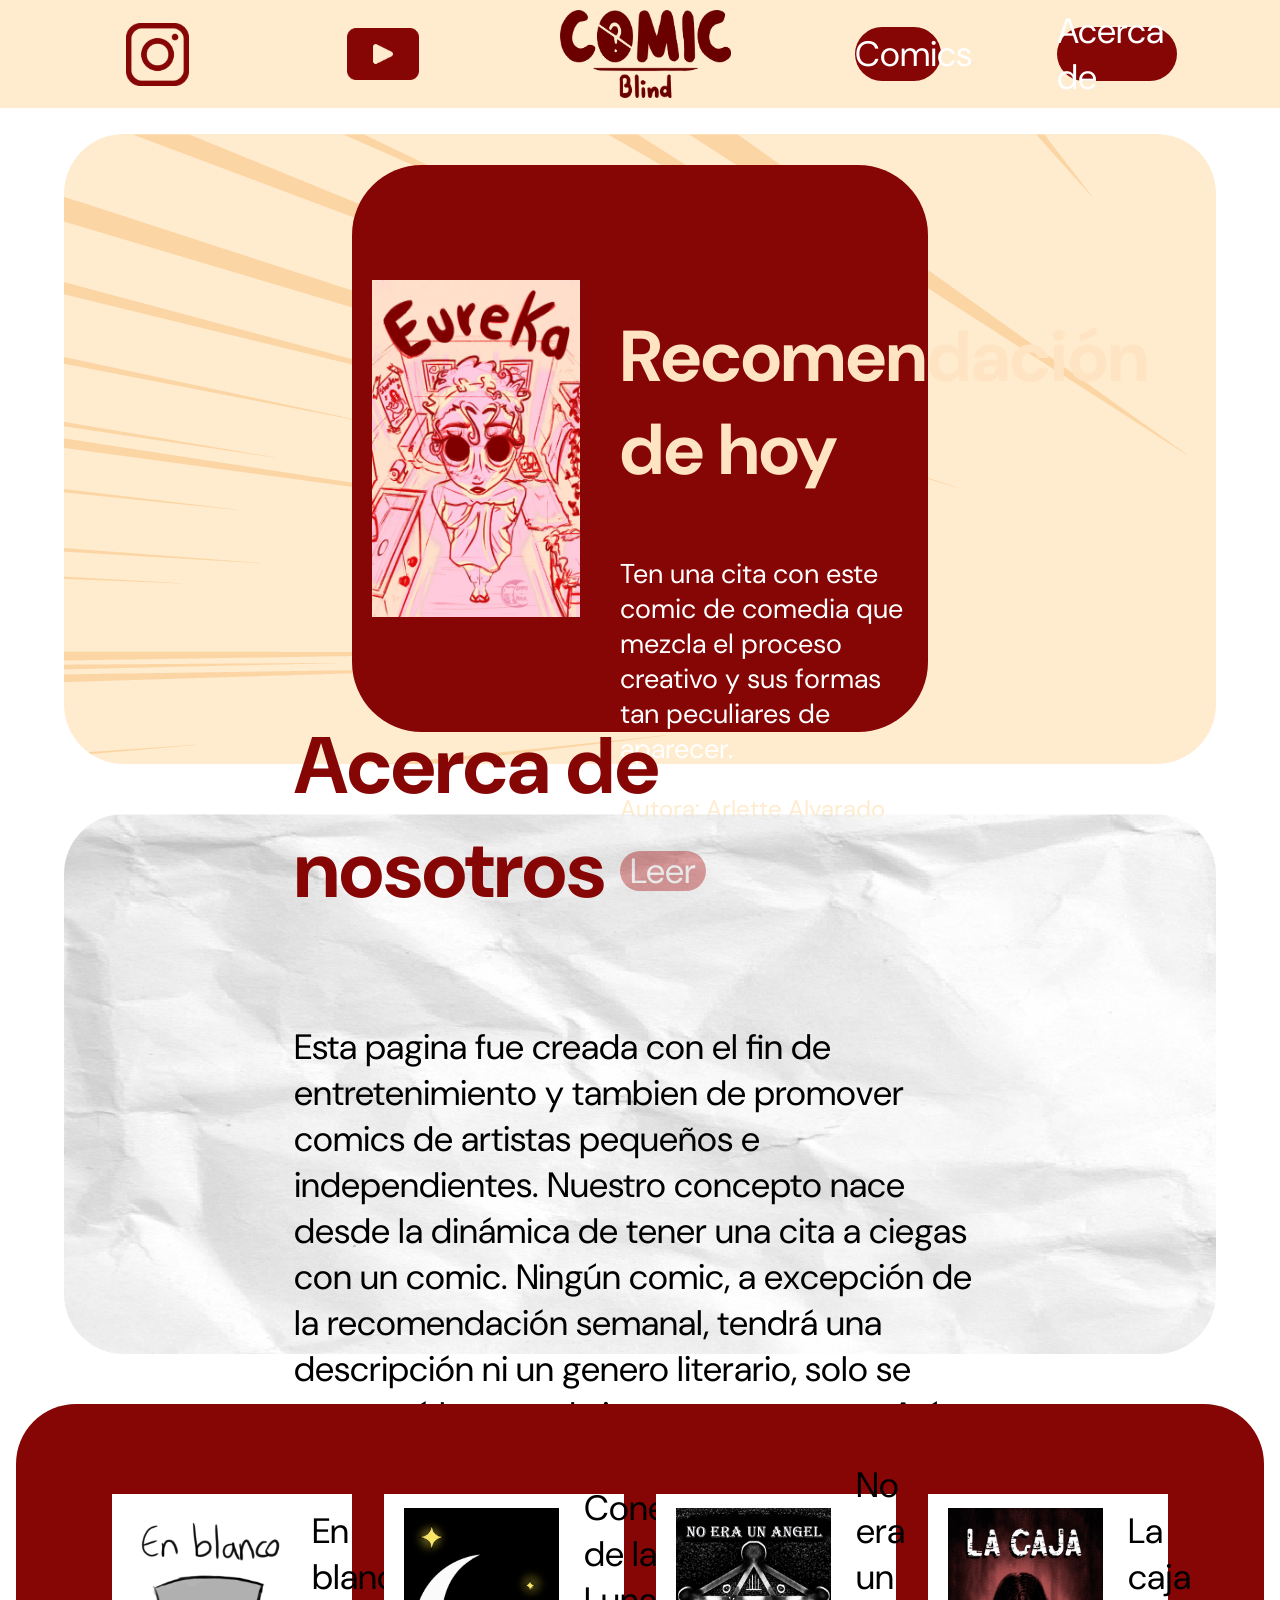
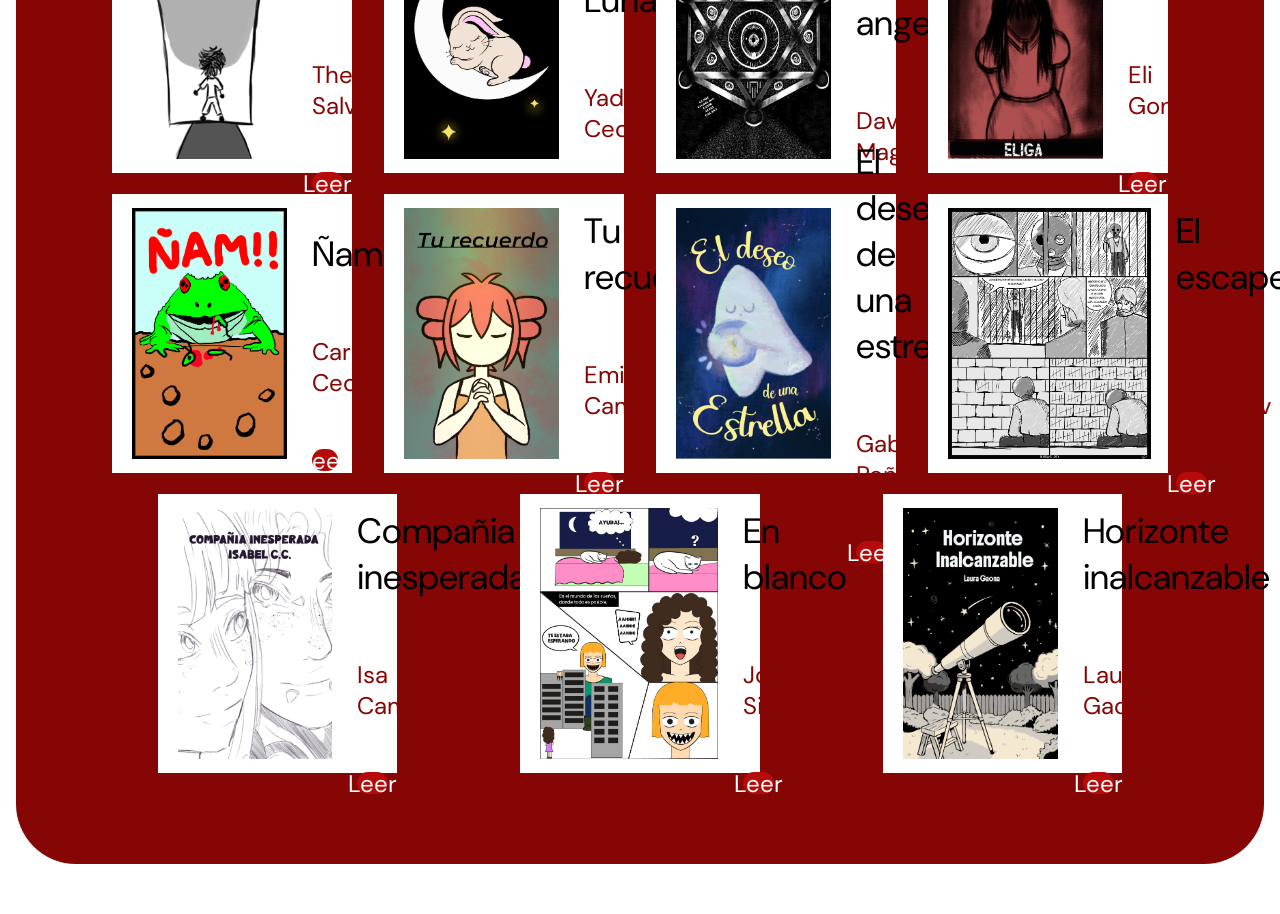
<file: index.html>
<!DOCTYPE html>
<html lang="en">
<head>
    <meta charset="UTF-8">
    <meta name="viewport" content="width=device-width, initial-scale=1.0">
    <title>BlindComic</title>
    <link rel="stylesheet" href="./style.css">
</head>
<body>
    <header>
        <nav>
             <a href="https://www.instagram.com/_lumi.naa/"> 
                <div class="cont-ig">
                    <img src="./Grafico/Insta logo.png" alt="" class="logoig">
                </div>
            </a> 
            <a href="http://www.youtube.com/@lumi_naa">
                <div class="cont-yt">
                    <img src="./Grafico/yt logo.png" alt="" class="logoyt">
                </div>
            </a>
        </nav> 
    

        <div class="cont-img">
            <img src="./Grafico/LOGO.png" alt="" class="logo2">
        </div>

        <nav>
            <div class="boton1">
                <a href="#cs">Comics</a> 
            </div>
            <div class="boton2">
                <a href="#Acerca de">Acerca de</a>
            </div>
            
        </nav>
    </header>


        <section class="section1">
            <div class="recomendacion"> 
                <img src="./Grafico/Arlette/arlette_PORTADA.jpg" alt="" class="portadaprincipal"> 
                <div class="texto">
                 <h1 id="Acerca de">Recomendación de hoy</h1>
                    <p>Ten una cita con este comic de comedia que mezcla el proceso creativo y sus formas tan peculiares de aparecer.</p> 
                    <p class="autores">Autora: Arlette Alvarado</p>             
                    <div class="boton3">
                        <a href="./Arlette.html">Leer</a>
                    </div>
                </div>
            </div>
        </section>

        <section class="section2">
            <div class="about">
                <h1 class="titulo"> Acerca de nosotros</h1>
                <p class="p2">Esta pagina fue creada con el fin de entretenimiento y tambien de promover comics de artistas pequeños e independientes. Nuestro concepto nace desde la dinámica de tener una cita a ciegas con un comic. Ningún comic, a excepción de la recomendación semanal, tendrá una descripción ni un genero literario, solo se mostrará la portada junto con su autor. Así qué, ¿cuál será tu próxima cita a ciegas? </p>
            </div> 
        </section>

        <section class="section3">

            <div class="fila1">
                <div class="cont-comics">
                    <img src="./Grafico/Theo/En blanco_Pagina 1_ Portada.jpg" alt="" class="portada">
                    <div class="info">
                        <p class="p2">En blanco</p>
                        <p class="p3">Theo Salvatore</p>
                        
                        <div class="boton3">
                            <a href="./theo.html" class="b3">Leer</a>
                        </div>
                    </div>
                </div>

                <div class="cont-comics">
                    <img src="./Grafico/Yadi/PAGINA 3.jpg" alt="" class="portada">
                    <div class="info">
                        <p class="p2">Conejo de la Luna</p>
                        <p class="p3">Yadi Cedano</p>
                        
                        <div class="boton3">
                            <a href="./yadi.html" class="b3">Leer</a>
                        </div>
                    </div>
                </div>

                <div class="cont-comics" id="cs">
                    <img src="./Grafico/David/David1.jpg" alt="" class="portada">
                    <div class="info">
                        <p class="p2">No era un angel</p>
                        <p class="p3">David Magaña</p>
                        <div class="boton3">
                            <a href="./david.html" class="b3">Leer</a>
                        </div>
                    </div>
                </div>

                <div class="cont-comics">
                    <img src="./Grafico/Eli/COMIC ELI_1.jpg" alt="" class="portada">
                    <div class="info">
                        <p class="p2">La caja</p>
                        <p class="p3">Eli Gonzales</p>
                        <div class="boton3">
                            <a href="./eli.html" class="b3">Leer</a>
                        </div>
                    </div>
                </div>
            </div>
            
            <div class="fila1">
                <div class="cont-comics">
                    <img src="./Grafico/Carlos/COMIC 3.jpg" alt="" class="portada">

                    <div class="info">
                        <p class="p2">Ñam</p>
                        <p class="p3">Carlos Cedano</p>
                        <div class="boton3">
                            <a href="./carlos.html" class="b3">Leer</a>
                        </div>
                    </div>
                    
                </div>

                <div class="cont-comics">
                    <img src="./Grafico/Emilio/PORTADA Emilio.jpg" alt="" class="portada">
                    <div class="info">
                        <p class="p2">Tu recuerdo</p>
                        <p class="p3">Emilio Campos</p>
                        
                        <div class="boton3">
                            <a href="./emilio.html" class="b3">Leer</a>
                        </div>
                    </div>
                </div>

                <div class="cont-comics">
                    <img src="./Grafico/Gaby/Gaby1.jpg" alt="" class="portada">
                    <div class="info">
                        <p class="p2">El deseo de una estrella</p>
                        <p class="p3">Gaby Peña</p>
                        
                        <div class="boton3">
                            <a href="./gaby.html" class="b3">Leer</a>
                        </div>
                    </div>

                </div>

                <div class="cont-comics">
                    <img src="./Grafico/Georgy/Comic Georgy 1.jpg" alt="" class="portada">
                    <div class="info">
                        <p class="p2">El escape</p>
                        <p class="p3">Georgy Davydov</p>
                        
                        <div class="boton3">
                            <a href="./georgy.html" class="b3">Leer</a>
                        </div>
                    </div>
                </div>
            </div>
        
            <div class="fila1">
                <div class="cont-comics">
                    <img src="./Grafico/Isa/Comic-portada1.jpg" alt="" class="portada">
                    <div class="info">
                        <p class="p2">Compañia inesperada</p>
                        <p class="p3">Isa Campechano</p>
                        
                        <div class="boton3">
                            <a href="./isa.html" class="b3">Leer</a>
                        </div>
                    </div>
                </div>

                <div class="cont-comics">
                    <img src="./Grafico/Jocelyn/1_joss.jpg" alt="" class="portada">
                    <div class="info">
                        <p class="p2">En blanco</p>
                        <p class="p3">Jocelyn Silva</p>
                        
                        <div class="boton3">
                            <a href="./jos.html" class="b3">Leer</a>
                        </div>
                    </div>
                </div>

                <div class="cont-comics">
                    <img src="./Grafico/Lau/Laucomic1.jpg" alt="" class="portada">
                    <div class="info">
                        <p class="p2">Horizonte inalcanzable</p>
                        <p class="p3">Lau Gaona</p>
                        
                        <div class="boton3">
                            <a href="./lau.html" class="b3">Leer</a>
                        </div>
                    </div>
                </div>
            </div>
        </section>

    
</body>
</html>
</file>
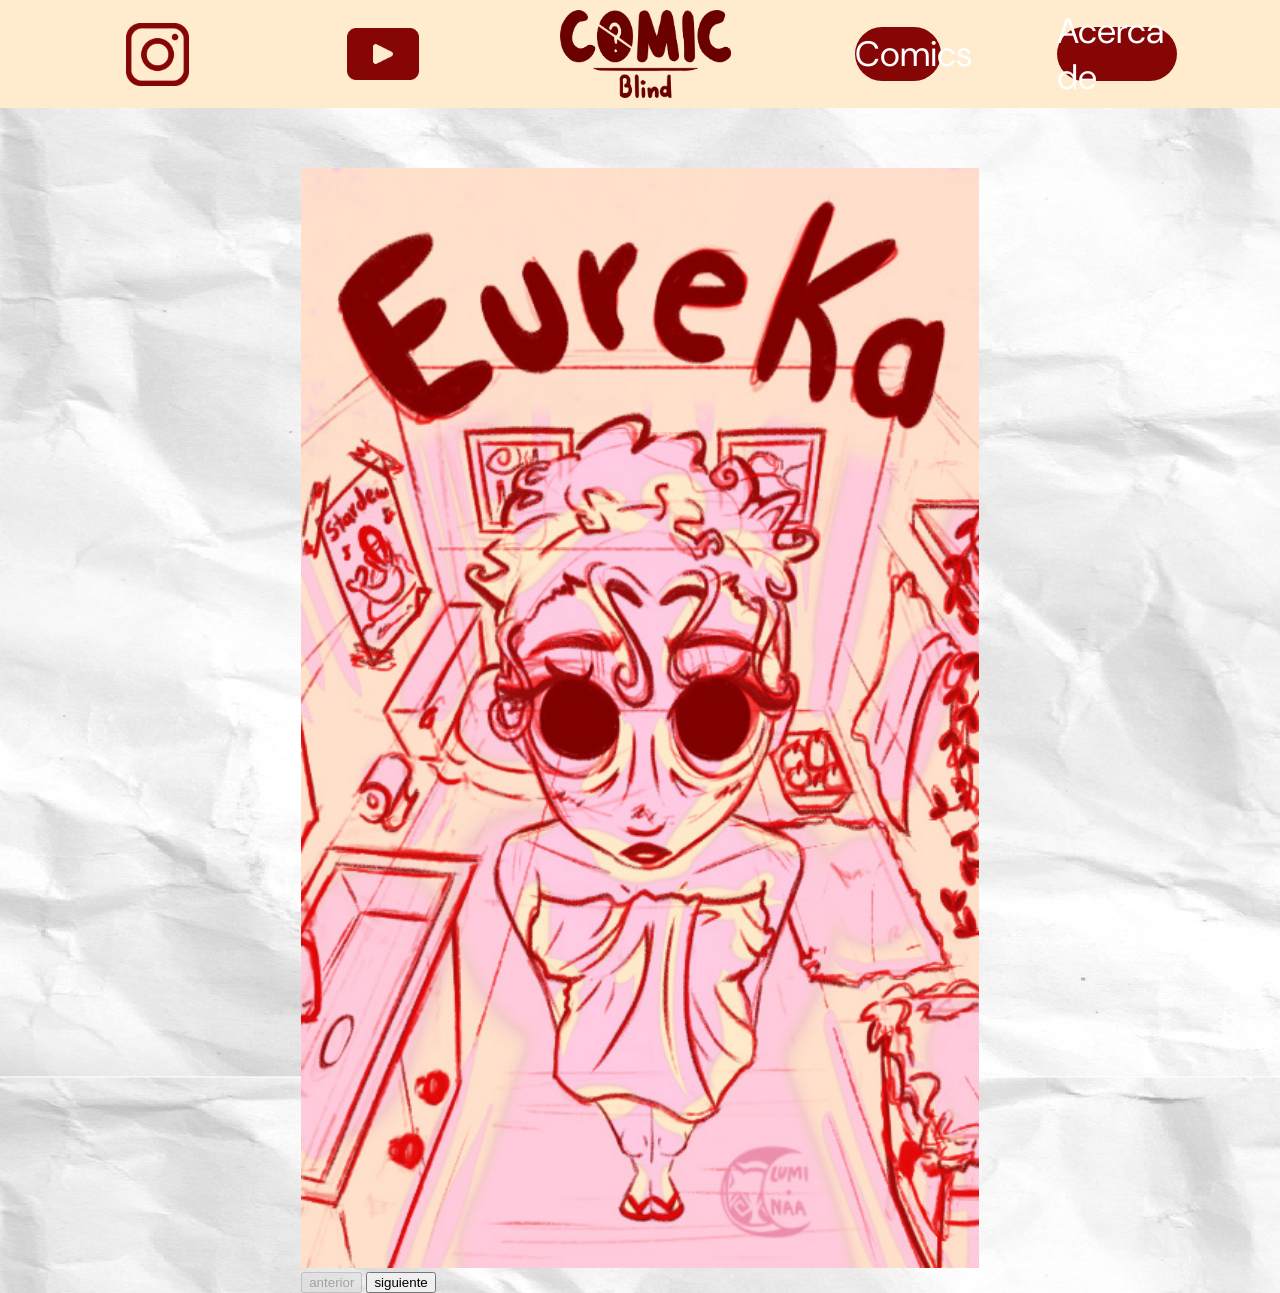
<file: Arlette.html>
<!DOCTYPE html>
<html lang="en">
<head>
    <meta charset="UTF-8">
    <meta name="viewport" content="width=device-width, initial-scale=1.0">
    <title>Document</title>
    <link rel="stylesheet" href="./style 2.css">
    <script src="arlette.js" defer></script>
</head>
<body>
    <header>
        <nav>
             <a href="https://www.instagram.com/_lumi.naa/"> 
                <div class="cont-ig">
                    <img src="./Grafico/Insta logo.png" alt="" class="logoig">
                </div>
            </a> 
            <a href="http://www.youtube.com/@lumi_naa">
                <div class="cont-yt">
                    <img src="./Grafico/yt logo.png" alt="" class="logoyt">
                </div>
            </a>
        </nav> 
    

        <div class="cont-img">
            <img src="./Grafico/LOGO.png" alt="" class="logo2">
        </div>

        <nav>
            <div class="boton1">
                <a href="./index.html">Comics</a> 
            </div>
            <div class="boton2">
                <a href="./index.html">Acerca de</a>
            </div>
            
        </nav>
    </header>
    
    <main>  
        <div class="containerComic1 containerComic" id="containerComic1">
            <img src="./Grafico/Arlette/arlette_PORTADA.jpg" id="paginas1">
            <div>
                <button onclick="anteriorPagina()" id="anteriorBTN" disabled>anterior</button>
                <button onclick="siguientePagina()" id="siguienteBTN">siguiente</button>
            </div>
        </div>
    </main>
</body>
</html>
</file>
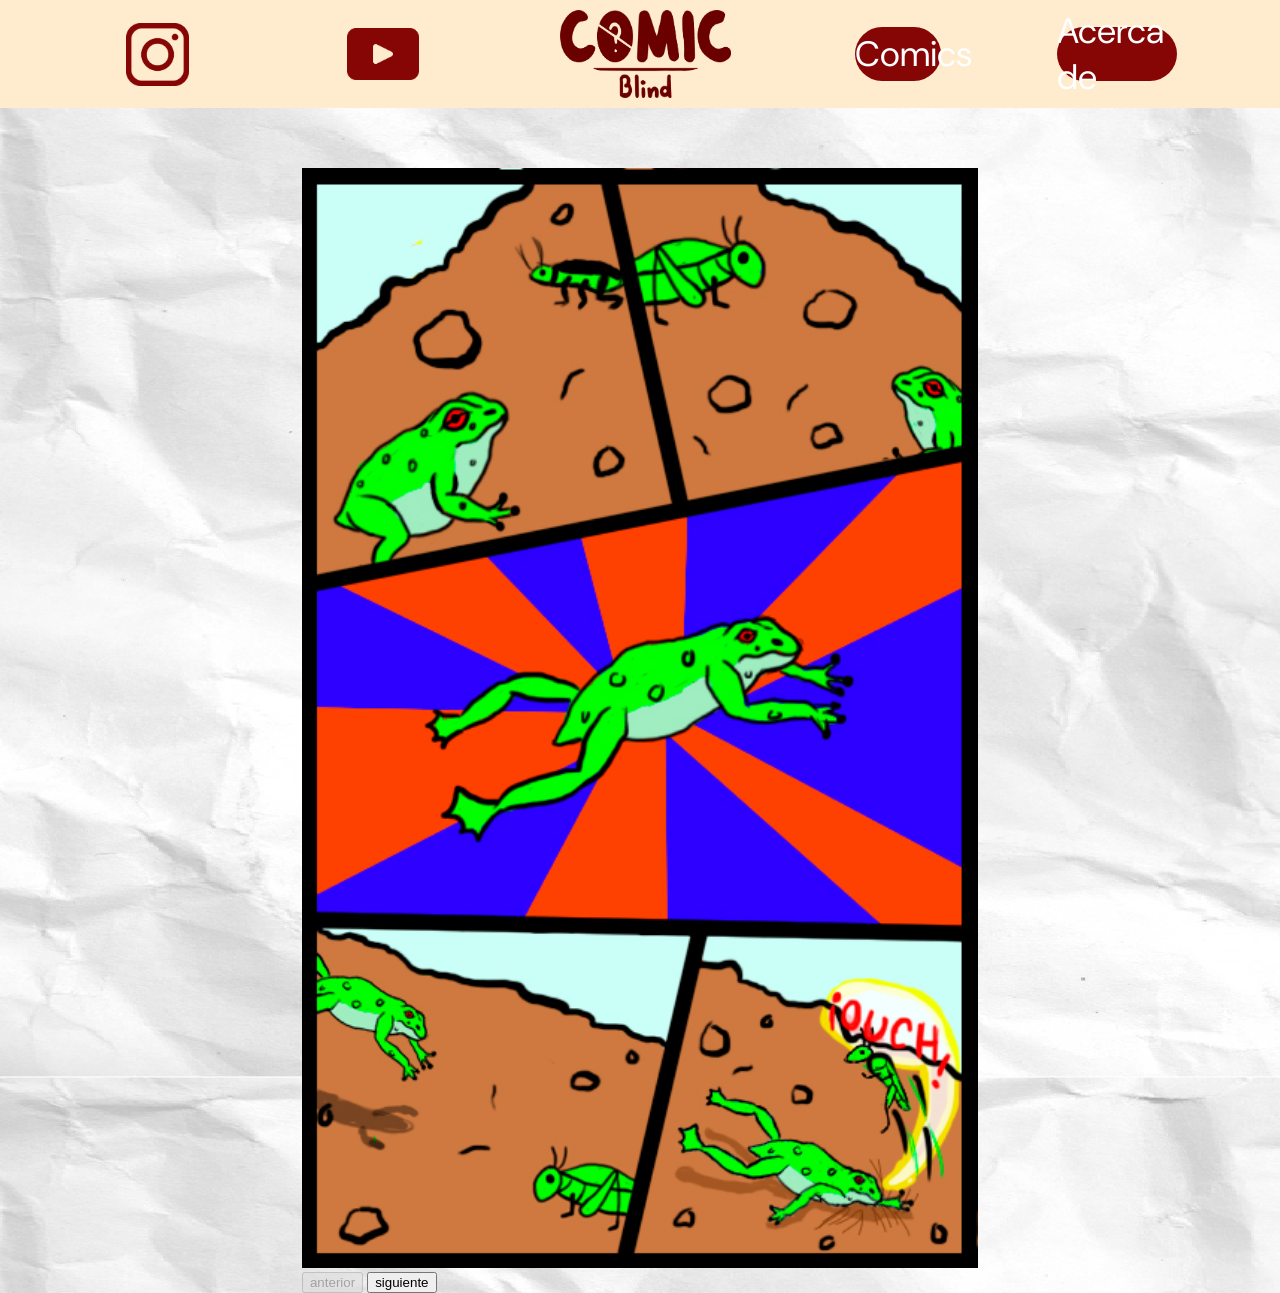
<file: carlos.html>
<!DOCTYPE html>
<html lang="en">
<head>
    <meta charset="UTF-8">
    <meta name="viewport" content="width=device-width, initial-scale=1.0">
    <title>Document</title>
    <link rel="stylesheet" href="./style 2.css">
    <script src="carlos.js" defer></script>
</head>
<body>
    <header>
        <nav>
             <a href="https://www.instagram.com/_lumi.naa/"> 
                <div class="cont-ig">
                    <img src="./Grafico/Insta logo.png" alt="" class="logoig">
                </div>
            </a> 
            <a href="http://www.youtube.com/@lumi_naa">
                <div class="cont-yt">
                    <img src="./Grafico/yt logo.png" alt="" class="logoyt">
                </div>
            </a>
        </nav> 
    

        <div class="cont-img">
            <img src="./Grafico/LOGO.png" alt="" class="logo2">
        </div>

        <nav>
            <div class="boton1">
                <a href="./index.html">Comics</a> 
            </div>
            <div class="boton2">
                <a href="./index.html">Acerca de</a>
            </div>
            
        </nav>
    </header>
    
    <main>  
        <div class="containerComic6 containerComic" id="containerComic6">
            <img src="./Grafico/Carlos/COMIC 1.jpg" id="paginas6">
            <div>
                <button onclick="anteriorPagina()" id="anteriorBTN" disabled>anterior</button>
                <button onclick="siguientePagina()" id="siguienteBTN">siguiente</button>
            </div>
        </div>
    </main>
</body>
</html>
</file>
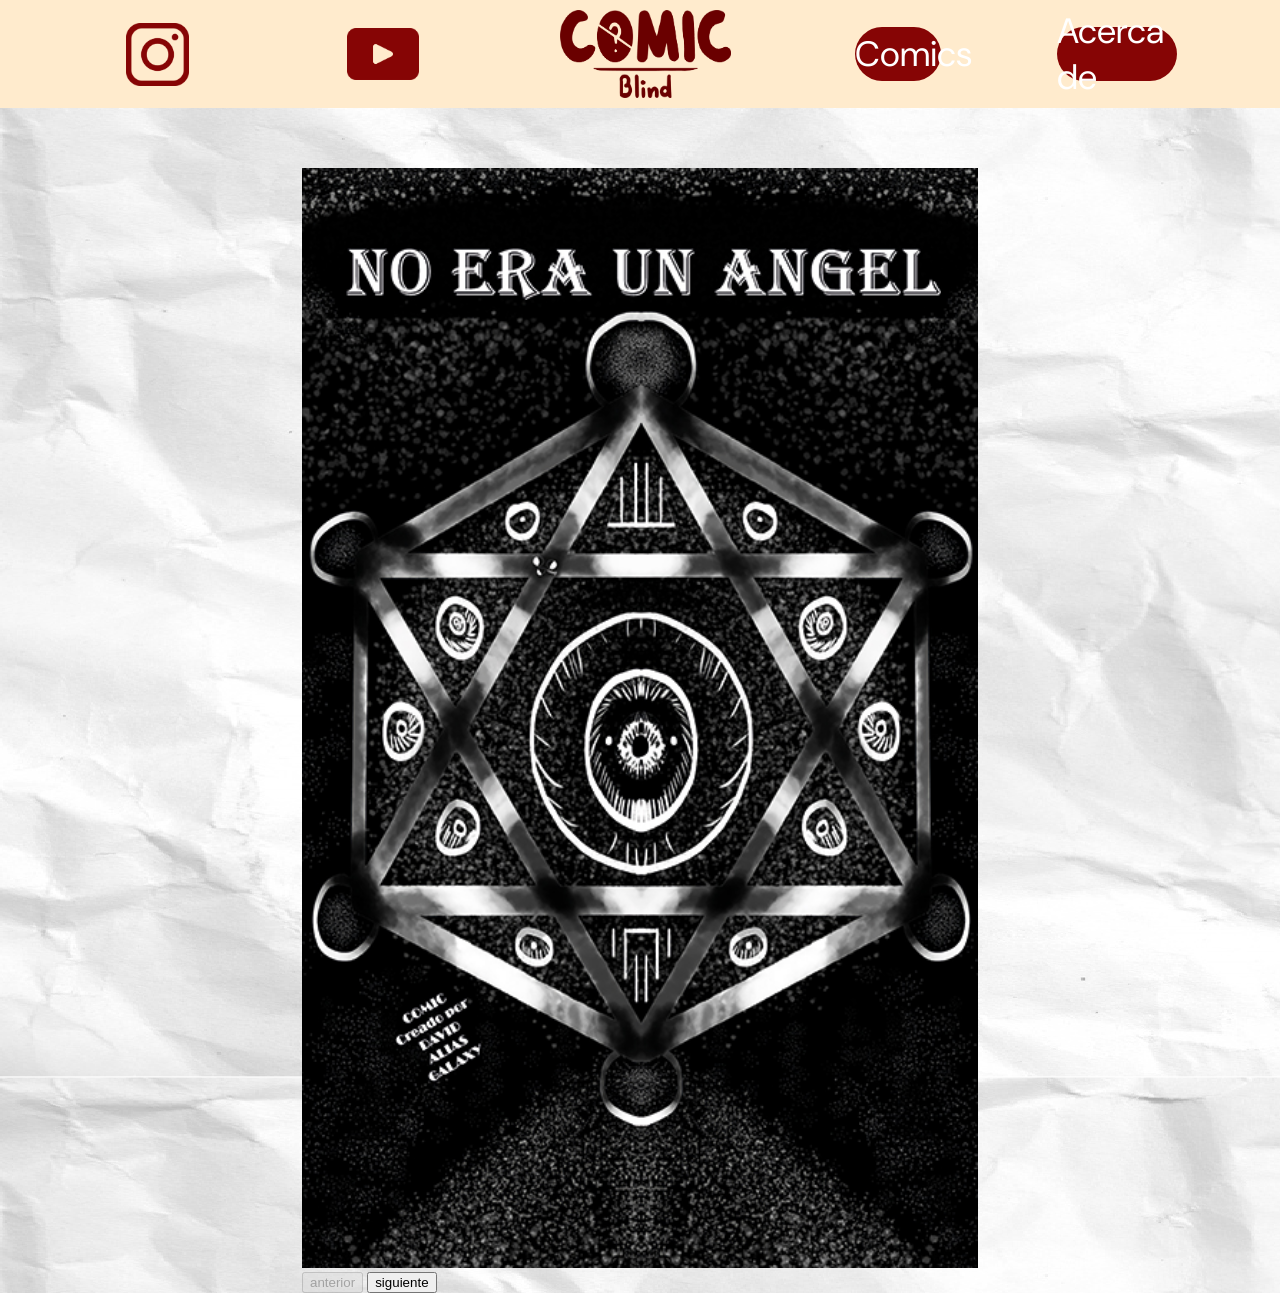
<file: david.html>
<!DOCTYPE html>
<html lang="en">
<head>
    <meta charset="UTF-8">
    <meta name="viewport" content="width=device-width, initial-scale=1.0">
    <title>Document</title>
    <link rel="stylesheet" href="./style 2.css">
    <script src="david.js" defer></script>
</head>
<body>
    <header>
        <nav>
             <a href="https://www.instagram.com/_lumi.naa/"> 
                <div class="cont-ig">
                    <img src="./Grafico/Insta logo.png" alt="" class="logoig">
                </div>
            </a> 
            <a href="http://www.youtube.com/@lumi_naa">
                <div class="cont-yt">
                    <img src="./Grafico/yt logo.png" alt="" class="logoyt">
                </div>
            </a>
        </nav> 
    

        <div class="cont-img">
            <img src="./Grafico/LOGO.png" alt="" class="logo2">
        </div>

        <nav>
            <div class="boton1">
                <a href="./index.html">Comics</a> 
            </div>
            <div class="boton2">
                <a href="./index.html">Acerca de</a>
            </div>
            
        </nav>
    </header>
    
    <main>  
        <div class="containerComic4 containerComic" id="containerComic4">
            <img src="./Grafico/David/David1.jpg" id="paginas4">
            <div>
                <button onclick="anteriorPagina()" id="anteriorBTN" disabled>anterior</button>
                <button onclick="siguientePagina()" id="siguienteBTN">siguiente</button>
            </div>
        </div>
    </main>
</body>
</html>
</file>
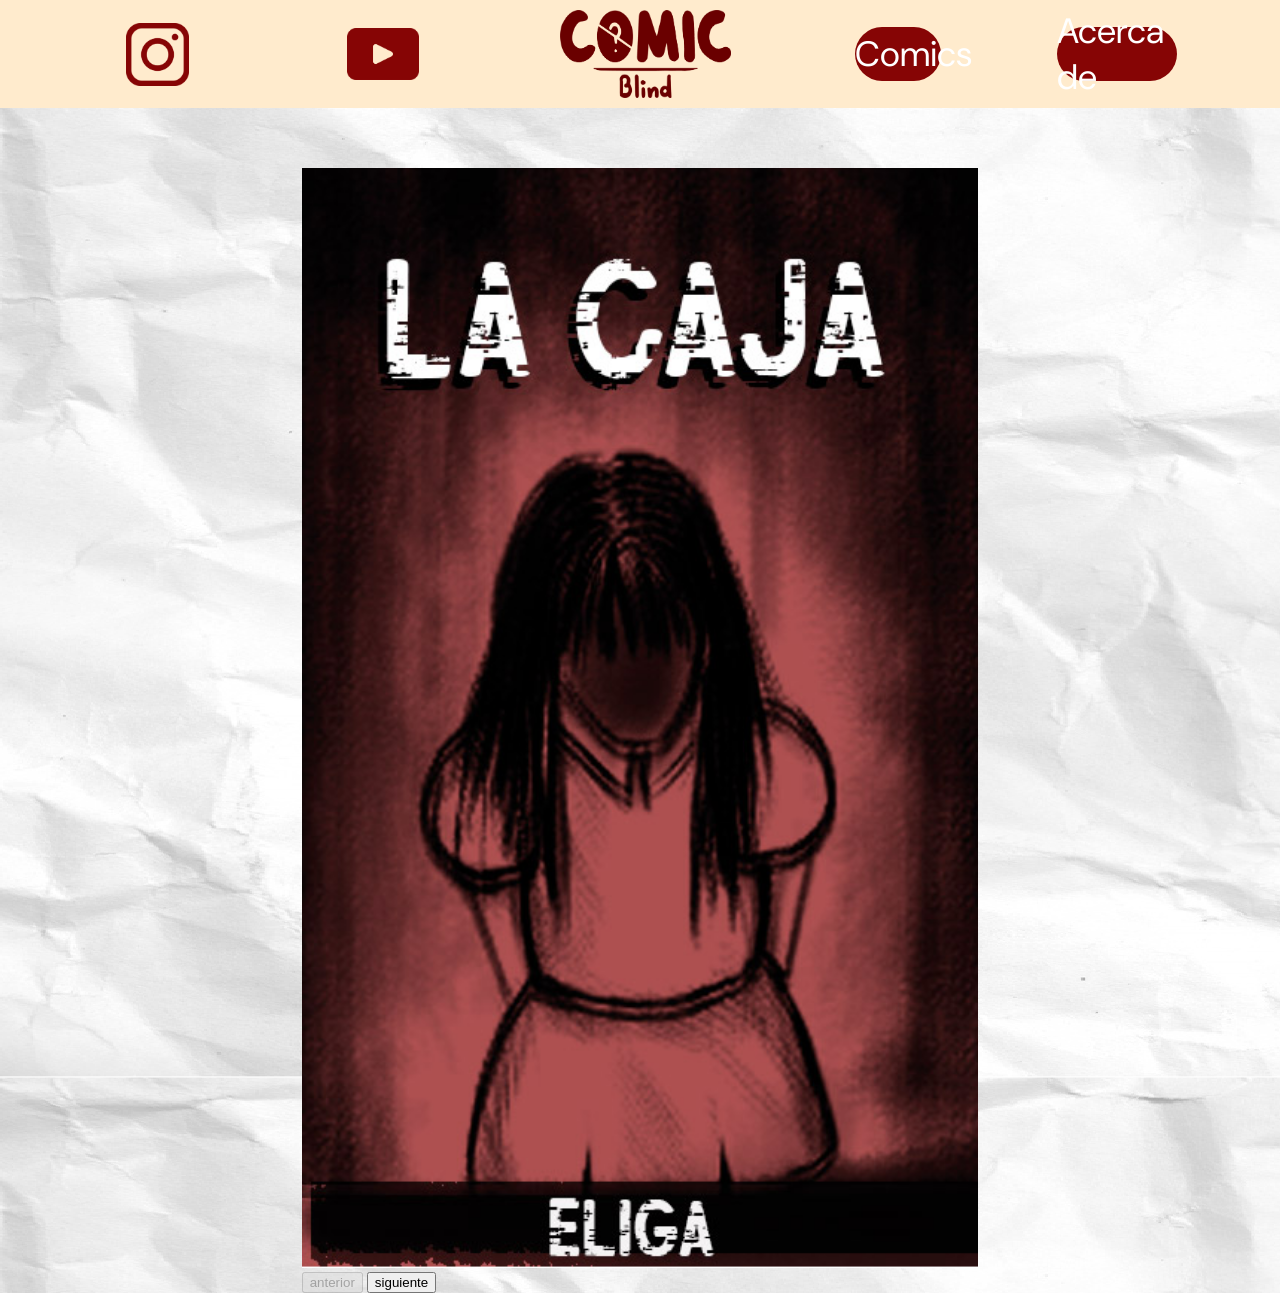
<file: eli.html>
<!DOCTYPE html>
<html lang="en">
<head>
    <meta charset="UTF-8">
    <meta name="viewport" content="width=device-width, initial-scale=1.0">
    <title>Document</title>
    <link rel="stylesheet" href="./style 2.css">
    <script src="eli.js" defer></script>
</head>
<body>
    <header>
        <nav>
             <a href="https://www.instagram.com/_lumi.naa/"> 
                <div class="cont-ig">
                    <img src="./Grafico/Insta logo.png" alt="" class="logoig">
                </div>
            </a> 
            <a href="http://www.youtube.com/@lumi_naa">
                <div class="cont-yt">
                    <img src="./Grafico/yt logo.png" alt="" class="logoyt">
                </div>
            </a>
        </nav> 
    

        <div class="cont-img">
            <img src="./Grafico/LOGO.png" alt="" class="logo2">
        </div>

        <nav>
            <div class="boton1">
                <a href="./index.html">Comics</a> 
            </div>
            <div class="boton2">
                <a href="./index.html">Acerca de</a>
            </div>
            
        </nav>
    </header>
    
    <main>  
        <div class="containerComic5 containerComic" id="containerComic5">
            <img src="./Grafico/Eli/COMIC ELI_1.jpg" id="paginas5">
            <div>
                <button onclick="anteriorPagina()" id="anteriorBTN" disabled>anterior</button>
                <button onclick="siguientePagina()" id="siguienteBTN">siguiente</button>
            </div>
        </div>
    </main>
</body>
</html>
</file>
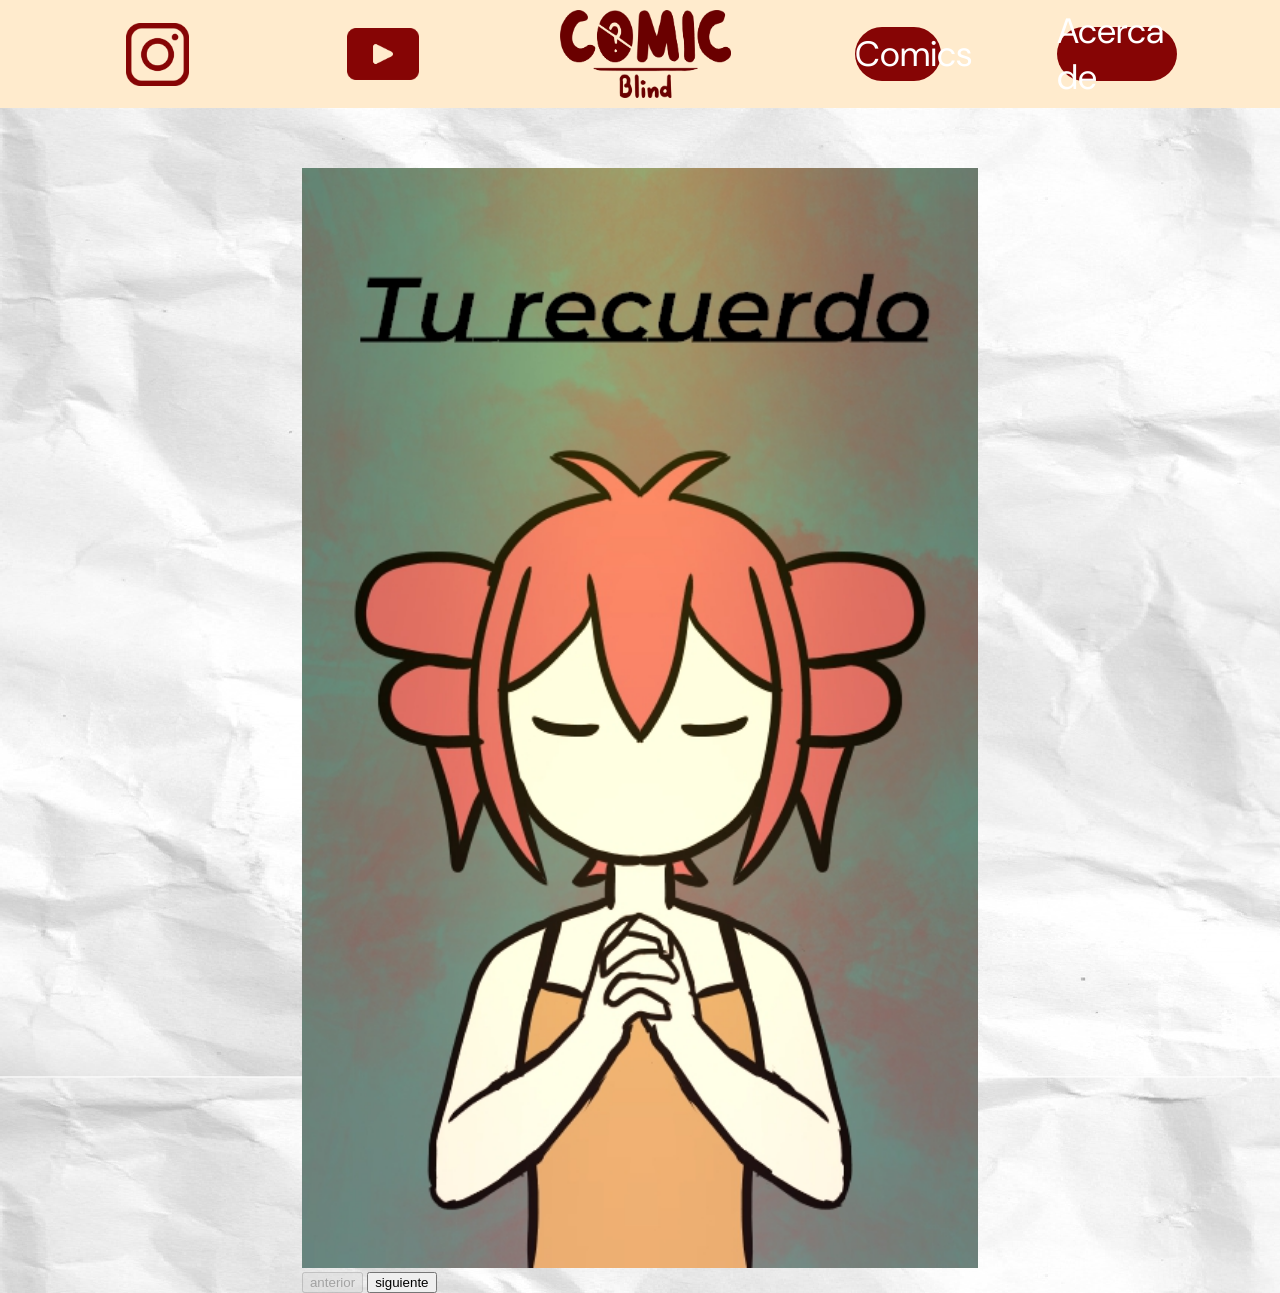
<file: emilio.html>
<!DOCTYPE html>
<html lang="en">
<head>
    <meta charset="UTF-8">
    <meta name="viewport" content="width=device-width, initial-scale=1.0">
    <title>Document</title>
    <link rel="stylesheet" href="./style 2.css">
    <script src="emilio.js" defer></script>
</head>
<body>
    <header>
        <nav>
             <a href="https://www.instagram.com/_lumi.naa/"> 
                <div class="cont-ig">
                    <img src="./Grafico/Insta logo.png" alt="" class="logoig">
                </div>
            </a> 
            <a href="http://www.youtube.com/@lumi_naa">
                <div class="cont-yt">
                    <img src="./Grafico/yt logo.png" alt="" class="logoyt">
                </div>
            </a>
        </nav> 
    

        <div class="cont-img">
            <img src="./Grafico/LOGO.png" alt="" class="logo2">
        </div>

        <nav>
            <div class="boton1">
                <a href="./index.html">Comics</a> 
            </div>
            <div class="boton2">
                <a href="./index.html">Acerca de</a>
            </div>
            
        </nav>
    </header>
    
    <main>  
        <div class="containerComic7 containerComic" id="containerComic7">
            <img src="./Grafico/Emilio/PORTADA Emilio.jpg" id="paginas7">
            <div>
                <button onclick="anteriorPagina()" id="anteriorBTN" disabled>anterior</button>
                <button onclick="siguientePagina()" id="siguienteBTN">siguiente</button>
            </div>
        </div>
    </main>
</body>
</html>
</file>
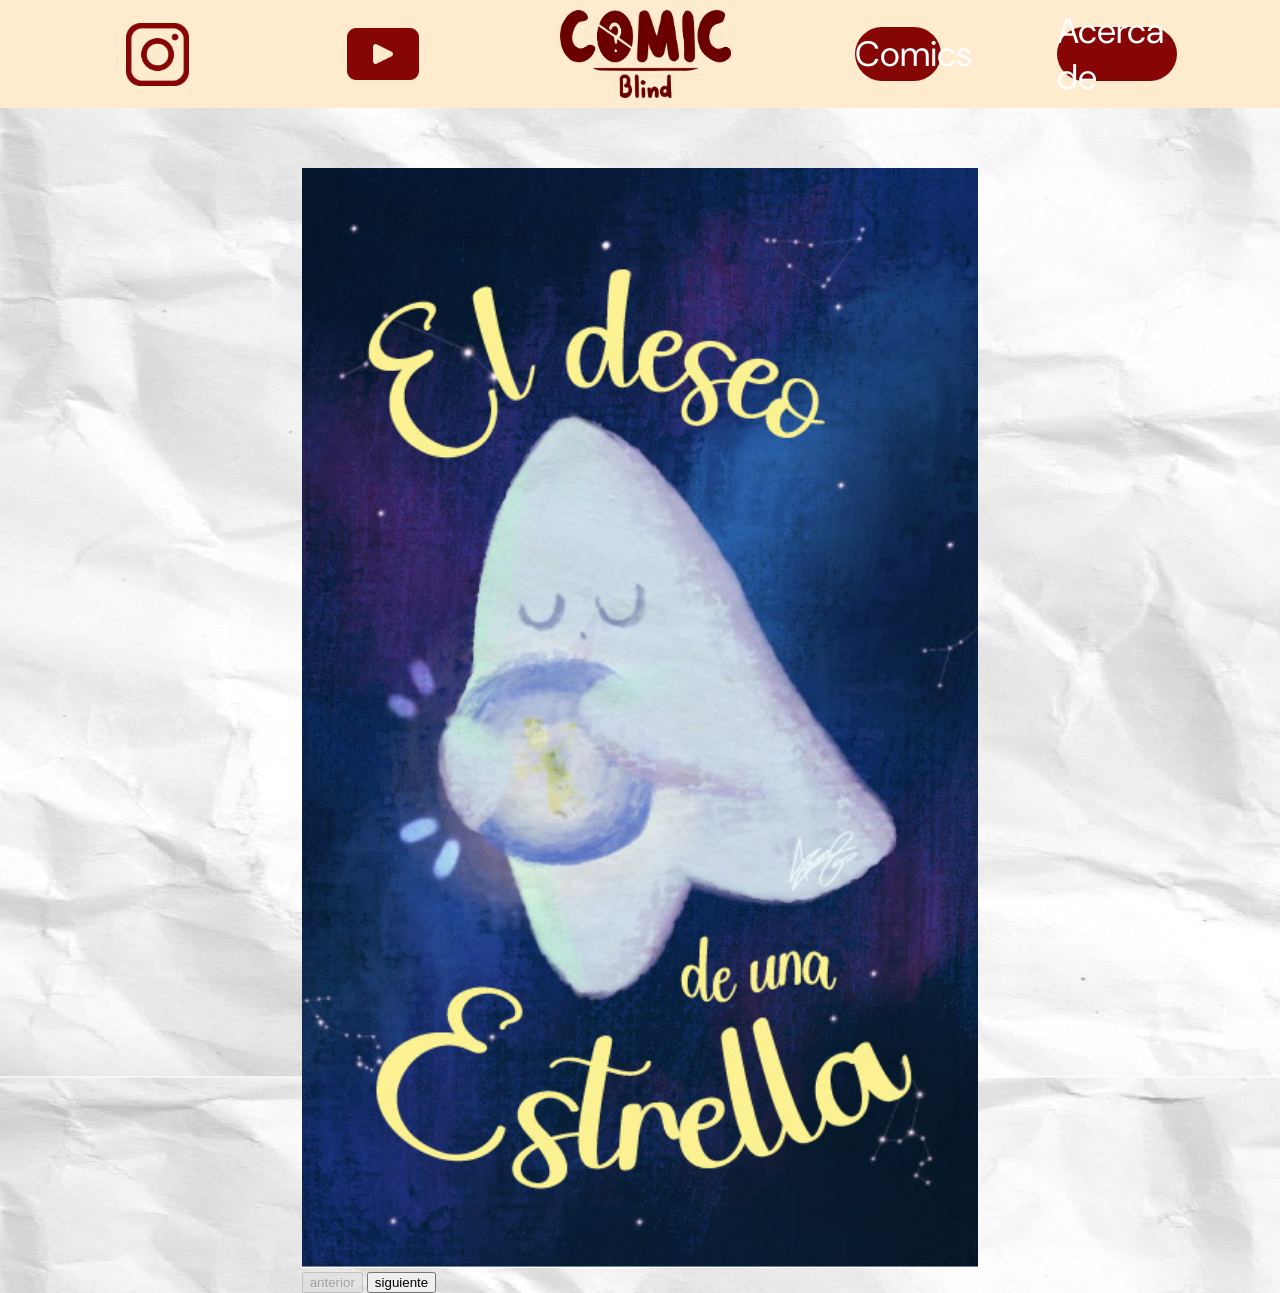
<file: gaby.html>
<!DOCTYPE html>
<html lang="en">
<head>
    <meta charset="UTF-8">
    <meta name="viewport" content="width=device-width, initial-scale=1.0">
    <title>Document</title>
    <link rel="stylesheet" href="./style 2.css">
    <script src="gaby.js" defer></script>
</head>
<body>
    <header>
        <nav>
             <a href="https://www.instagram.com/_lumi.naa/"> 
                <div class="cont-ig">
                    <img src="./Grafico/Insta logo.png" alt="" class="logoig">
                </div>
            </a> 
            <a href="http://www.youtube.com/@lumi_naa">
                <div class="cont-yt">
                    <img src="./Grafico/yt logo.png" alt="" class="logoyt">
                </div>
            </a>
        </nav> 
    

        <div class="cont-img">
            <img src="./Grafico/LOGO.png" alt="" class="logo2">
        </div>

        <nav>
            <div class="boton1">
                <a href="./index.html">Comics</a> 
            </div>
            <div class="boton2">
                <a href="./index.html">Acerca de</a>
            </div>
            
        </nav>
    </header>
    
    <main>  
        <div class="containerComic8 containerComic" id="containerComic8">
            <img src="./Grafico/Gaby/Gaby1.jpg" id="paginas8">
            <div>
                <button onclick="anteriorPagina()" id="anteriorBTN" disabled>anterior</button>
                <button onclick="siguientePagina()" id="siguienteBTN">siguiente</button>
            </div>
        </div>
    </main>
</body>
</html>
</file>
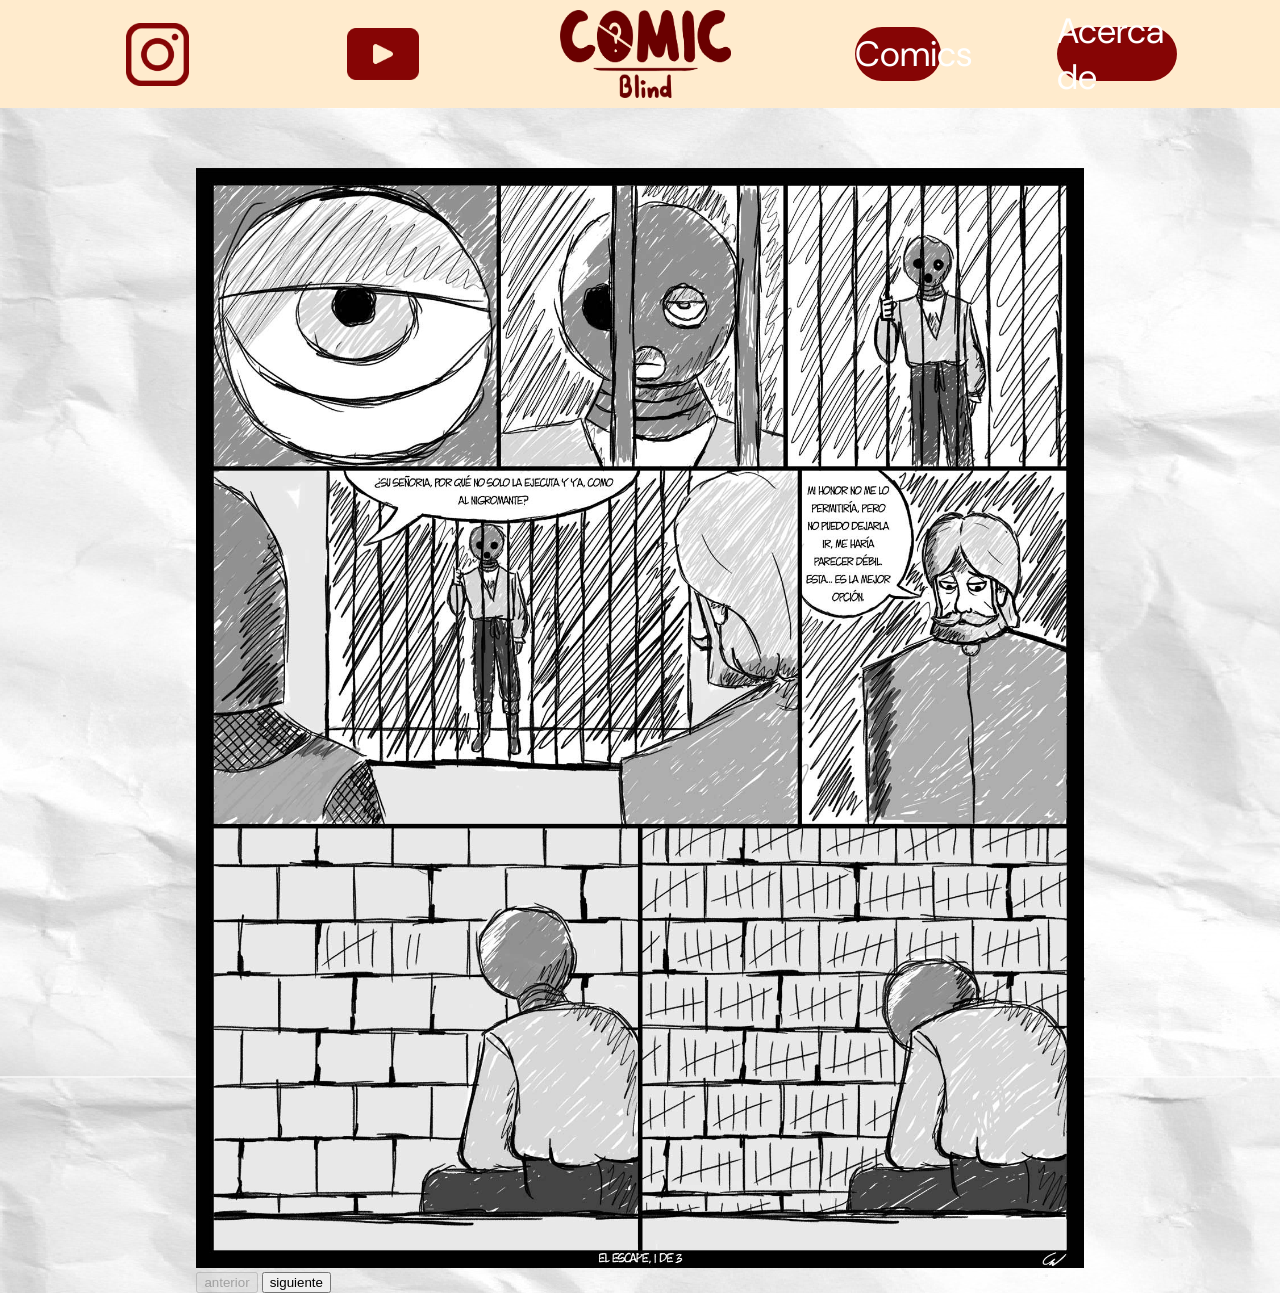
<file: georgy.html>
<!DOCTYPE html>
<html lang="en">
<head>
    <meta charset="UTF-8">
    <meta name="viewport" content="width=device-width, initial-scale=1.0">
    <title>Document</title>
    <link rel="stylesheet" href="./style 2.css">
    <script src="georgy.js" defer></script>
</head>
<body>
    <header>
        <nav>
             <a href="https://www.instagram.com/_lumi.naa/"> 
                <div class="cont-ig">
                    <img src="./Grafico/Insta logo.png" alt="" class="logoig">
                </div>
            </a> 
            <a href="http://www.youtube.com/@lumi_naa">
                <div class="cont-yt">
                    <img src="./Grafico/yt logo.png" alt="" class="logoyt">
                </div>
            </a>
        </nav> 
    

        <div class="cont-img">
            <img src="./Grafico/LOGO.png" alt="" class="logo2">
        </div>

        <nav>
            <div class="boton1">
                <a href="./index.html">Comics</a> 
            </div>
            <div class="boton2">
                <a href="./index.html">Acerca de</a>
            </div>
            
        </nav>
    </header>
    
    <main>  
        <div class="containerComic9 containerComic" id="containerComic9">
            <img src="./Grafico/Georgy/Comic Georgy 1.jpg" id="paginas9">
            <div>
                <button onclick="anteriorPagina()" id="anteriorBTN" disabled>anterior</button>
                <button onclick="siguientePagina()" id="siguienteBTN">siguiente</button>
            </div>
        </div>
    </main>
</body>
</html>
</file>
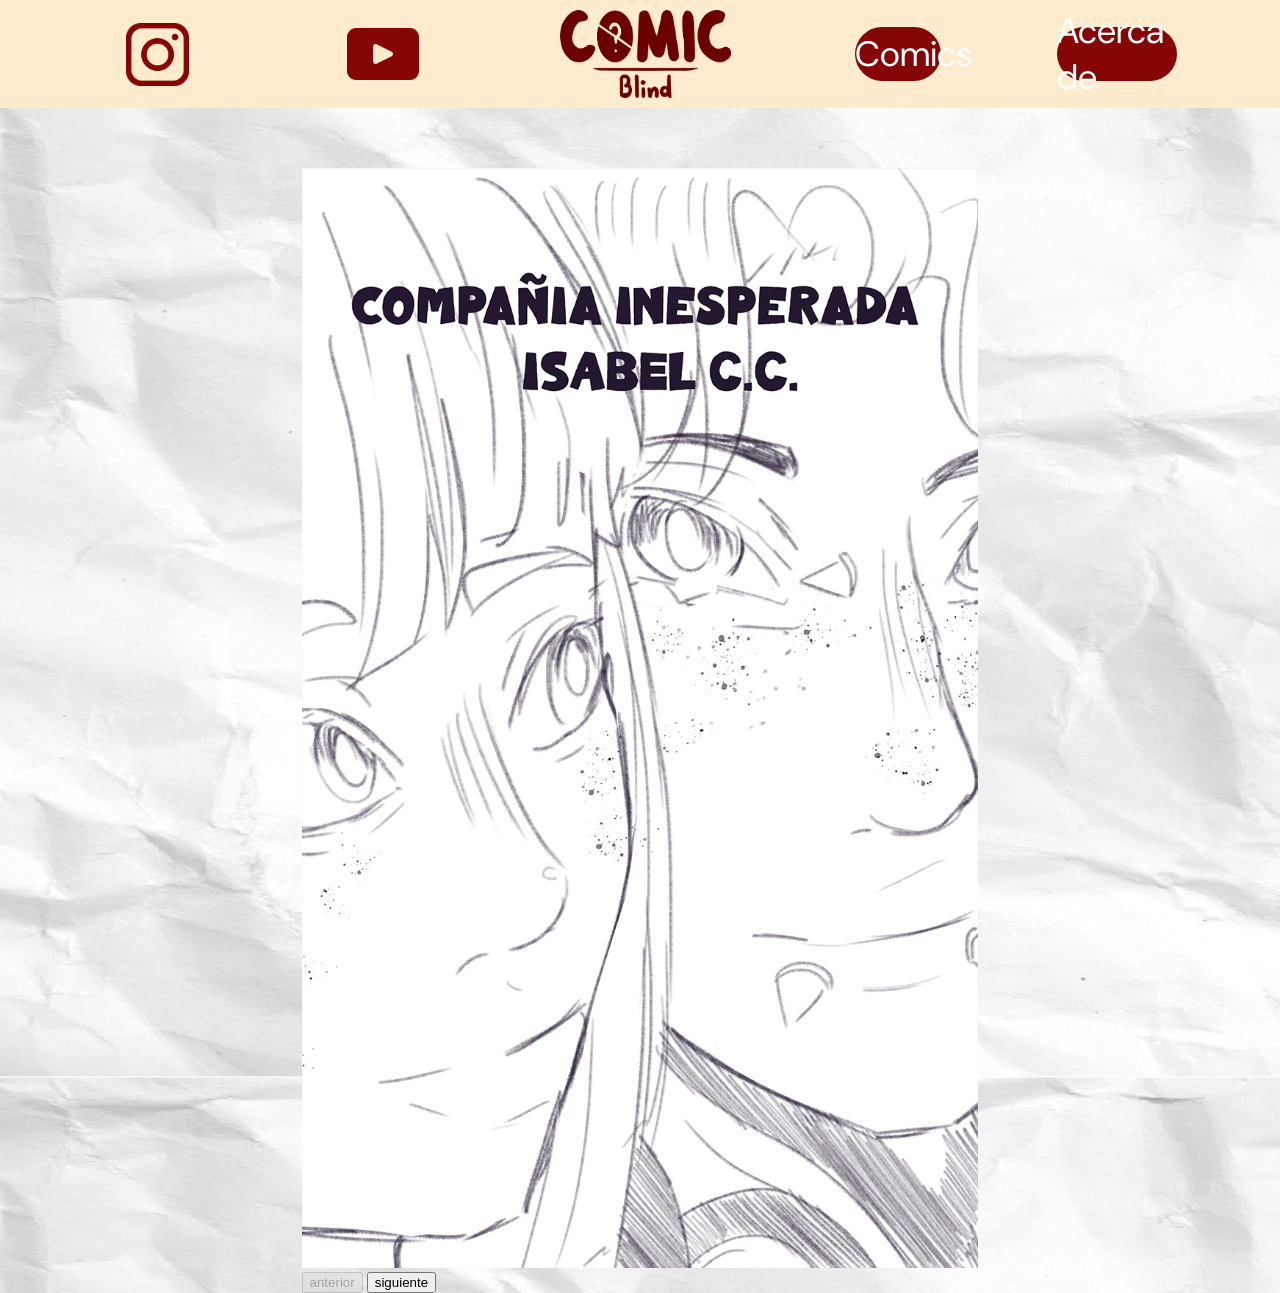
<file: isa.html>
<!DOCTYPE html>
<html lang="en">
<head>
    <meta charset="UTF-8">
    <meta name="viewport" content="width=device-width, initial-scale=1.0">
    <title>Document</title>
    <link rel="stylesheet" href="./style 2.css">
    <script src="isa.js" defer></script>
</head>
<body>
    <header>
        <nav>
             <a href="https://www.instagram.com/_lumi.naa/"> 
                <div class="cont-ig">
                    <img src="./Grafico/Insta logo.png" alt="" class="logoig">
                </div>
            </a> 
            <a href="http://www.youtube.com/@lumi_naa">
                <div class="cont-yt">
                    <img src="./Grafico/yt logo.png" alt="" class="logoyt">
                </div>
            </a>
        </nav> 
    

        <div class="cont-img">
            <img src="./Grafico/LOGO.png" alt="" class="logo2">
        </div>

        <nav>
            <div class="boton1">
                <a href="./index.html">Comics</a> 
            </div>
            <div class="boton2">
                <a href="./index.html">Acerca de</a>
            </div>
            
        </nav>
    </header>
    
    <main>  
        <div class="containerComic10 containerComic" id="containerComic10">
            <img src="./Grafico/Isa/Comic-portada1.jpg" id="paginas10">
            <div>
                <button onclick="anteriorPagina()" id="anteriorBTN" disabled>anterior</button>
                <button onclick="siguientePagina()" id="siguienteBTN">siguiente</button>
            </div>
        </div>
    </main>
</body>
</html>
</file>
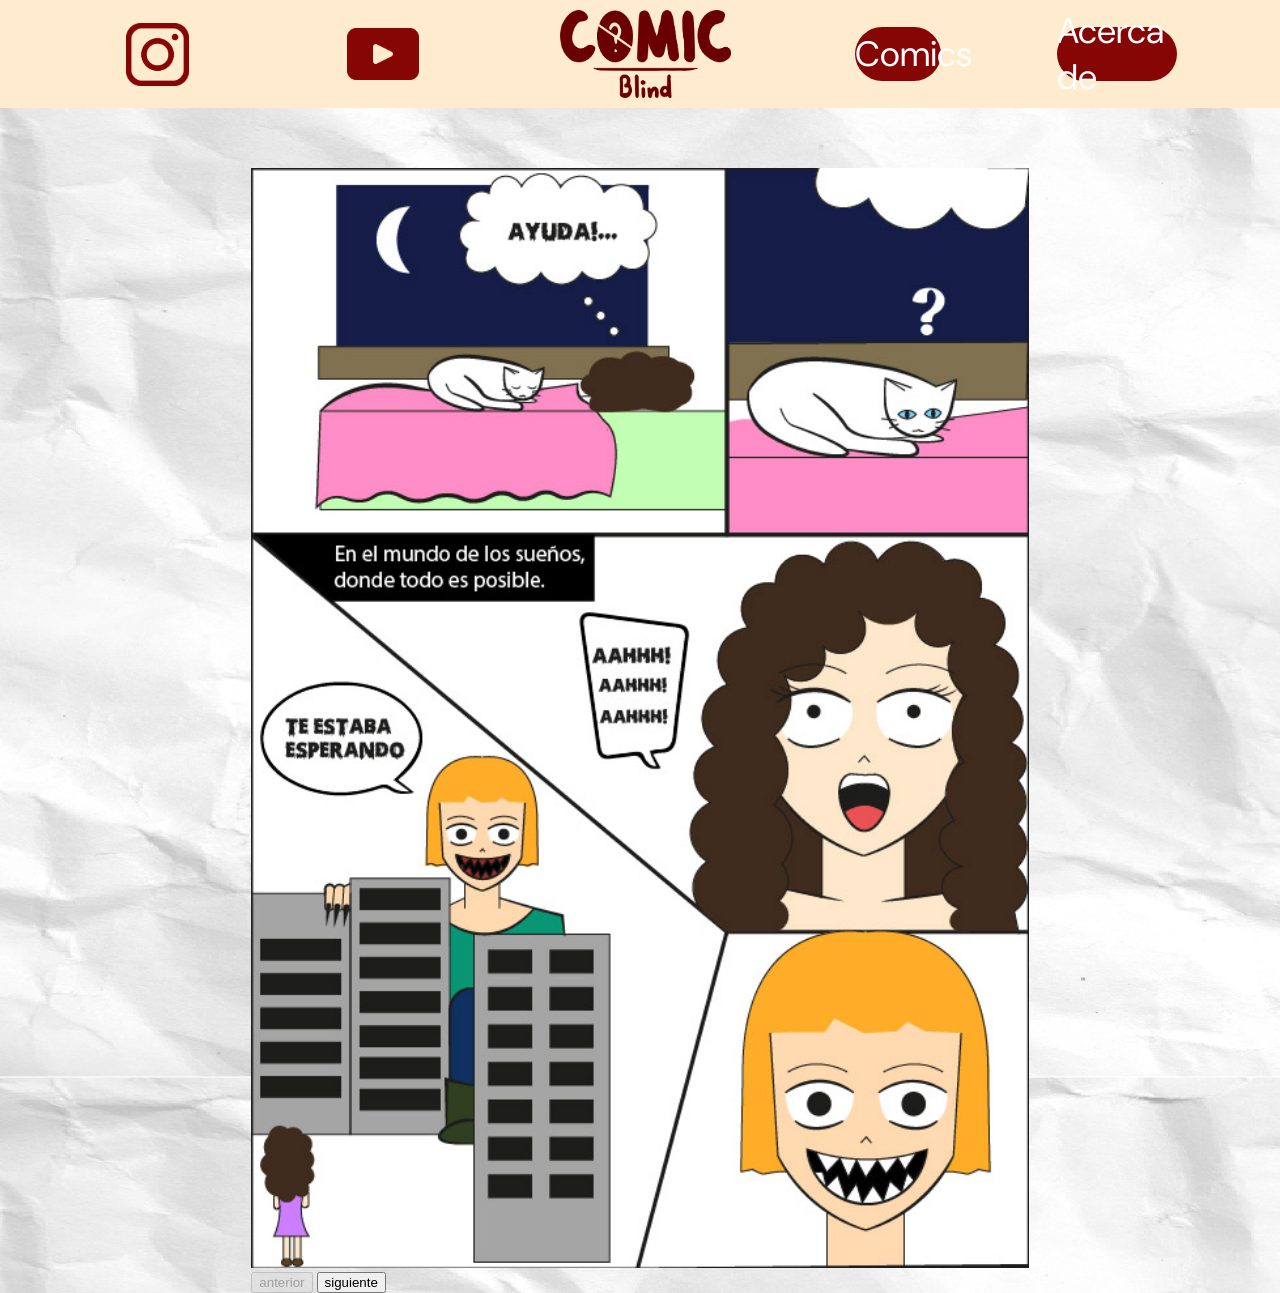
<file: jos.html>
<!DOCTYPE html>
<html lang="en">
<head>
    <meta charset="UTF-8">
    <meta name="viewport" content="width=device-width, initial-scale=1.0">
    <title>Document</title>
    <link rel="stylesheet" href="./style 2.css">
    <script src="jos.js" defer></script>
</head>
<body>
    <header>
        <nav>
             <a href="https://www.instagram.com/_lumi.naa/"> 
                <div class="cont-ig">
                    <img src="./Grafico/Insta logo.png" alt="" class="logoig">
                </div>
            </a> 
            <a href="http://www.youtube.com/@lumi_naa">
                <div class="cont-yt">
                    <img src="./Grafico/yt logo.png" alt="" class="logoyt">
                </div>
            </a>
        </nav> 
    

        <div class="cont-img">
            <img src="./Grafico/LOGO.png" alt="" class="logo2">
        </div>

        <nav>
            <div class="boton1">
                <a href="./index.html">Comics</a> 
            </div>
            <div class="boton2">
                <a href="./index.html">Acerca de</a>
            </div>
            
        </nav>
    </header>
    
    <main>  
        <div class="containerComic11 containerComic" id="containerComic11">
            <img src="./Grafico/Jocelyn/1_joss.jpg" id="paginas11">
            <div>
                <button onclick="anteriorPagina()" id="anteriorBTN" disabled>anterior</button>
                <button onclick="siguientePagina()" id="siguienteBTN">siguiente</button>
            </div>
        </div>
    </main>
</body>
</html>
</file>
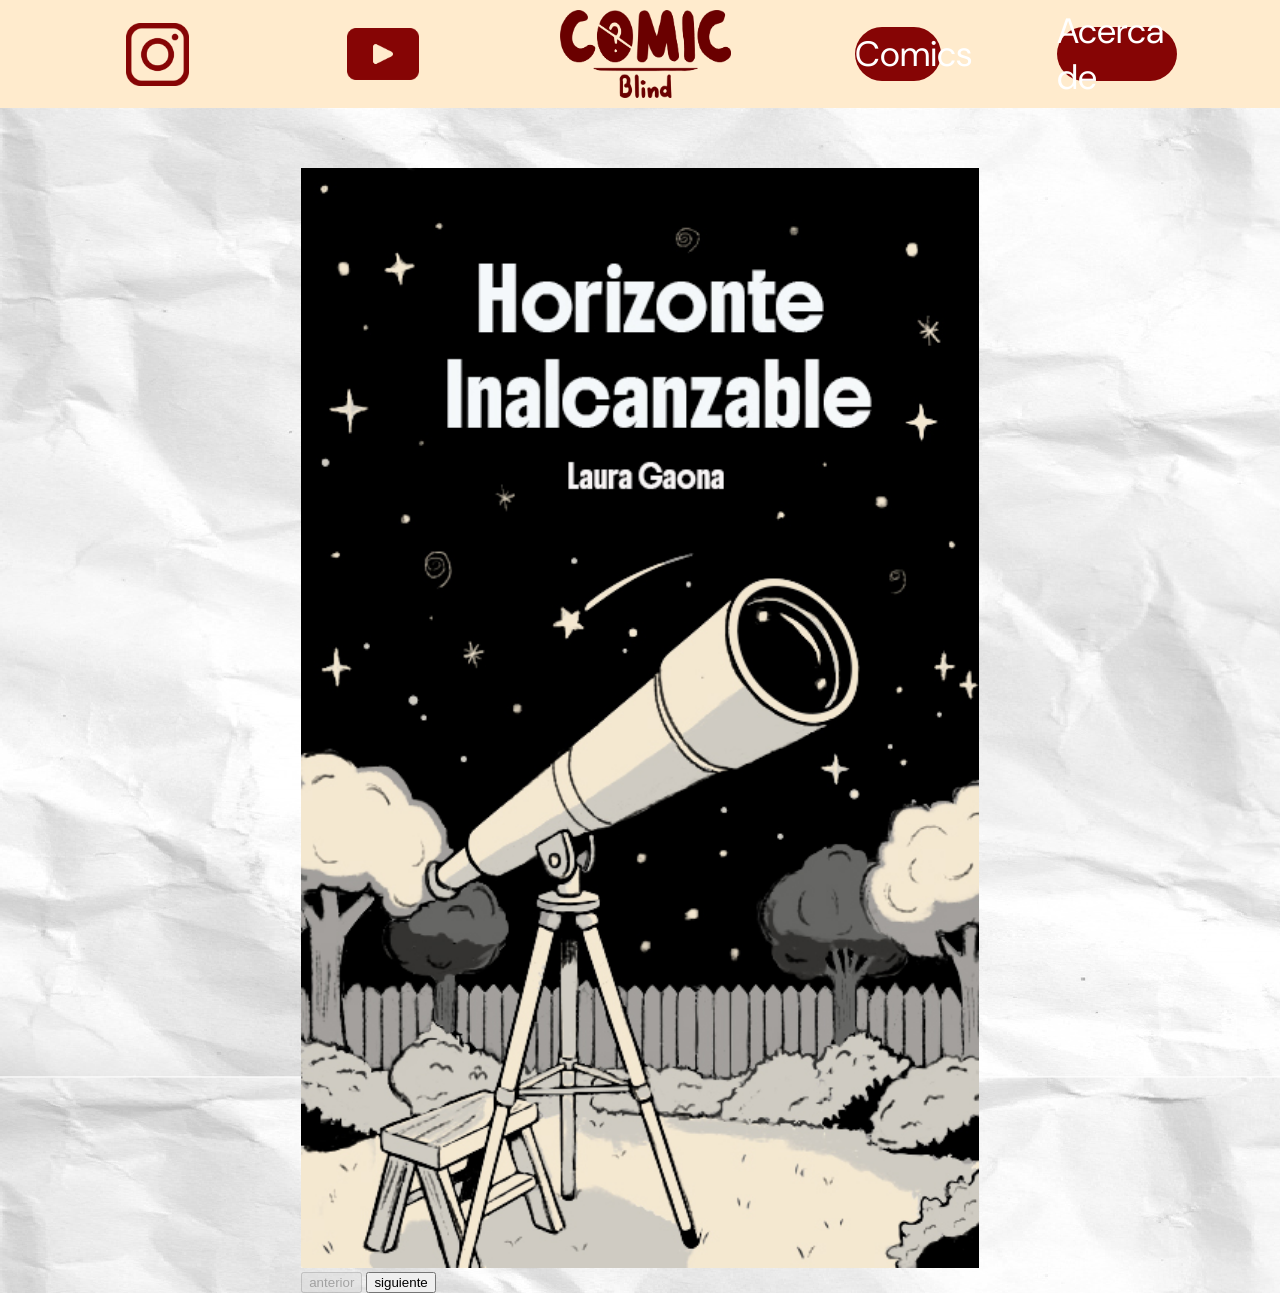
<file: lau.html>
<!DOCTYPE html>
<html lang="en">
<head>
    <meta charset="UTF-8">
    <meta name="viewport" content="width=device-width, initial-scale=1.0">
    <title>Document</title>
    <link rel="stylesheet" href="./style 2.css">
    <script src="lau.js" defer></script>
</head>
<body>
    <header>
        <nav>
             <a href="https://www.instagram.com/_lumi.naa/"> 
                <div class="cont-ig">
                    <img src="./Grafico/Insta logo.png" alt="" class="logoig">
                </div>
            </a> 
            <a href="http://www.youtube.com/@lumi_naa">
                <div class="cont-yt">
                    <img src="./Grafico/yt logo.png" alt="" class="logoyt">
                </div>
            </a>
        </nav> 
    

        <div class="cont-img">
            <img src="./Grafico/LOGO.png" alt="" class="logo2">
        </div>

        <nav>
            <div class="boton1">
                <a href="./index.html">Comics</a> 
            </div>
            <div class="boton2">
                <a href="./index.html">Acerca de</a>
            </div>
            
        </nav>
    </header>
    
    <main>  
        <div class="containerComic12 containerComic" id="containerComic12">
            <img src="./Grafico/Lau/Laucomic1.jpg" id="paginas12">
            <div>
                <button onclick="anteriorPagina()" id="anteriorBTN" disabled>anterior</button>
                <button onclick="siguientePagina()" id="siguienteBTN">siguiente</button>
            </div>
        </div>
    </main>
</body>
</html>
</file>
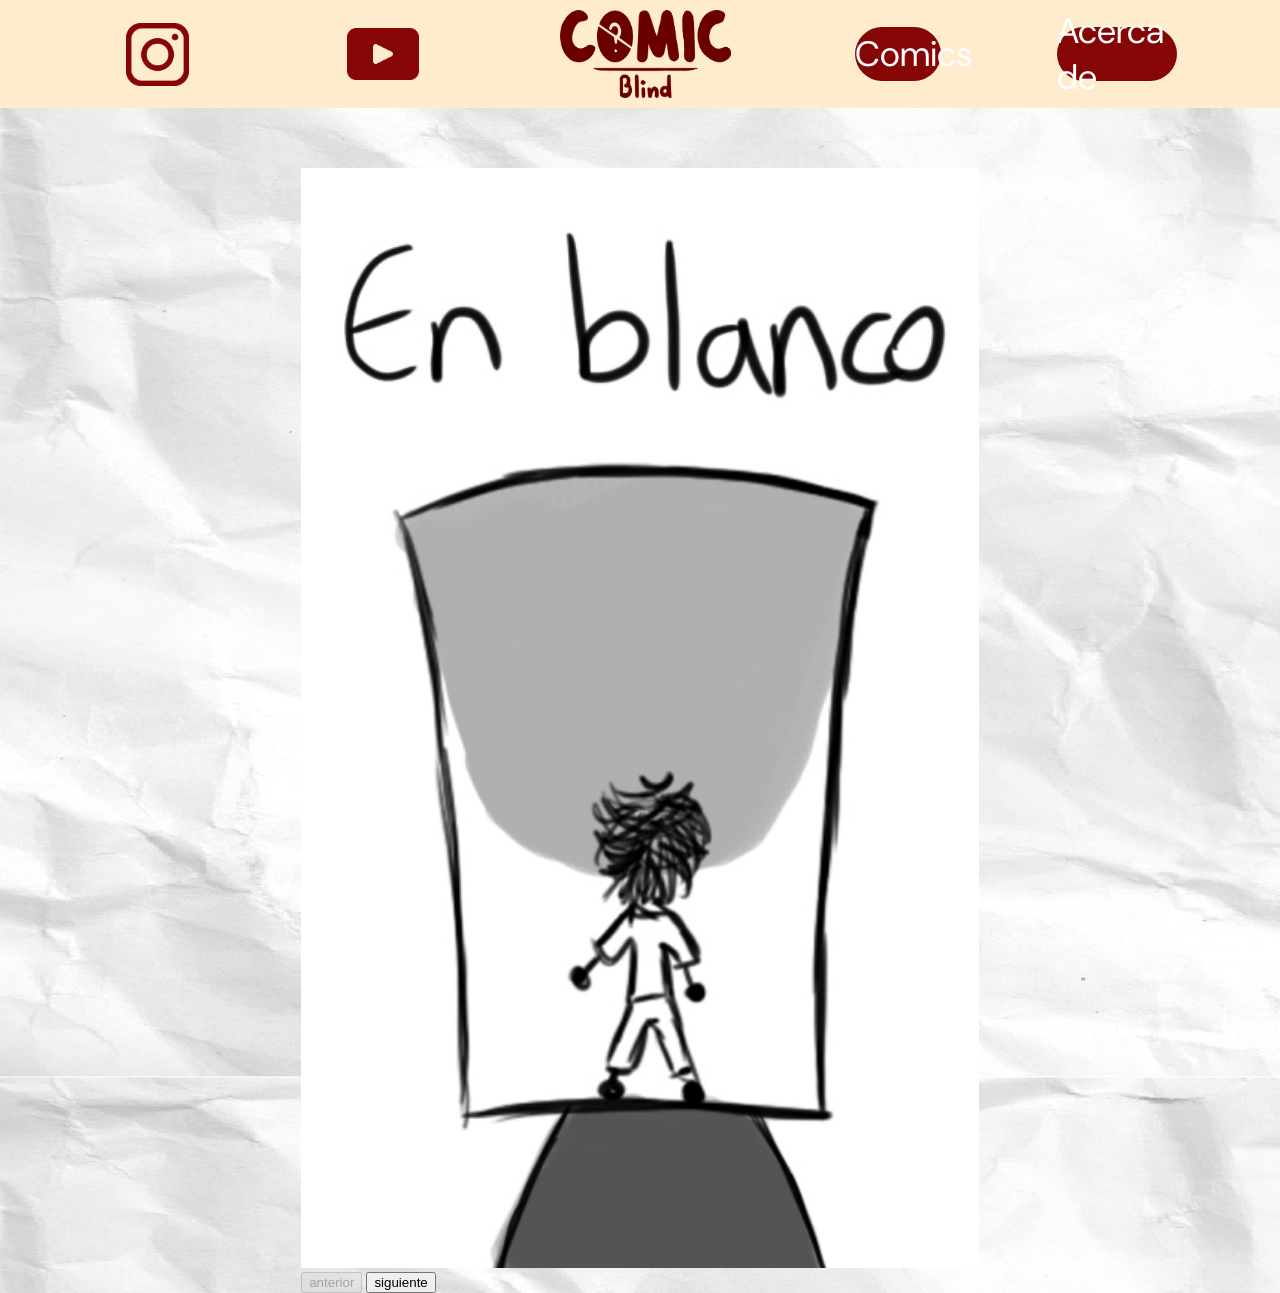
<file: theo.html>
<!DOCTYPE html>
<html lang="en">
<head>
    <meta charset="UTF-8">
    <meta name="viewport" content="width=device-width, initial-scale=1.0">
    <title>Document</title>
    <link rel="stylesheet" href="./style 2.css">
    <script src="theo.js" defer></script>
</head>
<body>
    <header>
        <nav>
             <a href="https://www.instagram.com/_lumi.naa/"> 
                <div class="cont-ig">
                    <img src="./Grafico/Insta logo.png" alt="" class="logoig">
                </div>
            </a> 
            <a href="http://www.youtube.com/@lumi_naa">
                <div class="cont-yt">
                    <img src="./Grafico/yt logo.png" alt="" class="logoyt">
                </div>
            </a>
        </nav> 
    

        <div class="cont-img">
            <img src="./Grafico/LOGO.png" alt="" class="logo2">
        </div>

        <nav>
            <div class="boton1">
                <a href="./index.html">Comics</a> 
            </div>
            <div class="boton2">
                <a href="./index.html">Acerca de</a>
            </div>
            
        </nav>
    </header>
    
    <main>  
        <div class="containerComic2 containerComic" id="containerComic2">
            <img src="./Grafico/Theo/En blanco_Pagina 1_ Portada.jpg" id="paginas2">
            <div>
                <button onclick="anteriorPagina()" id="anteriorBTN" disabled>anterior</button>
                <button onclick="siguientePagina()" id="siguienteBTN">siguiente</button>
            </div>
        </div>
    </main>
</body>
</html>
</file>
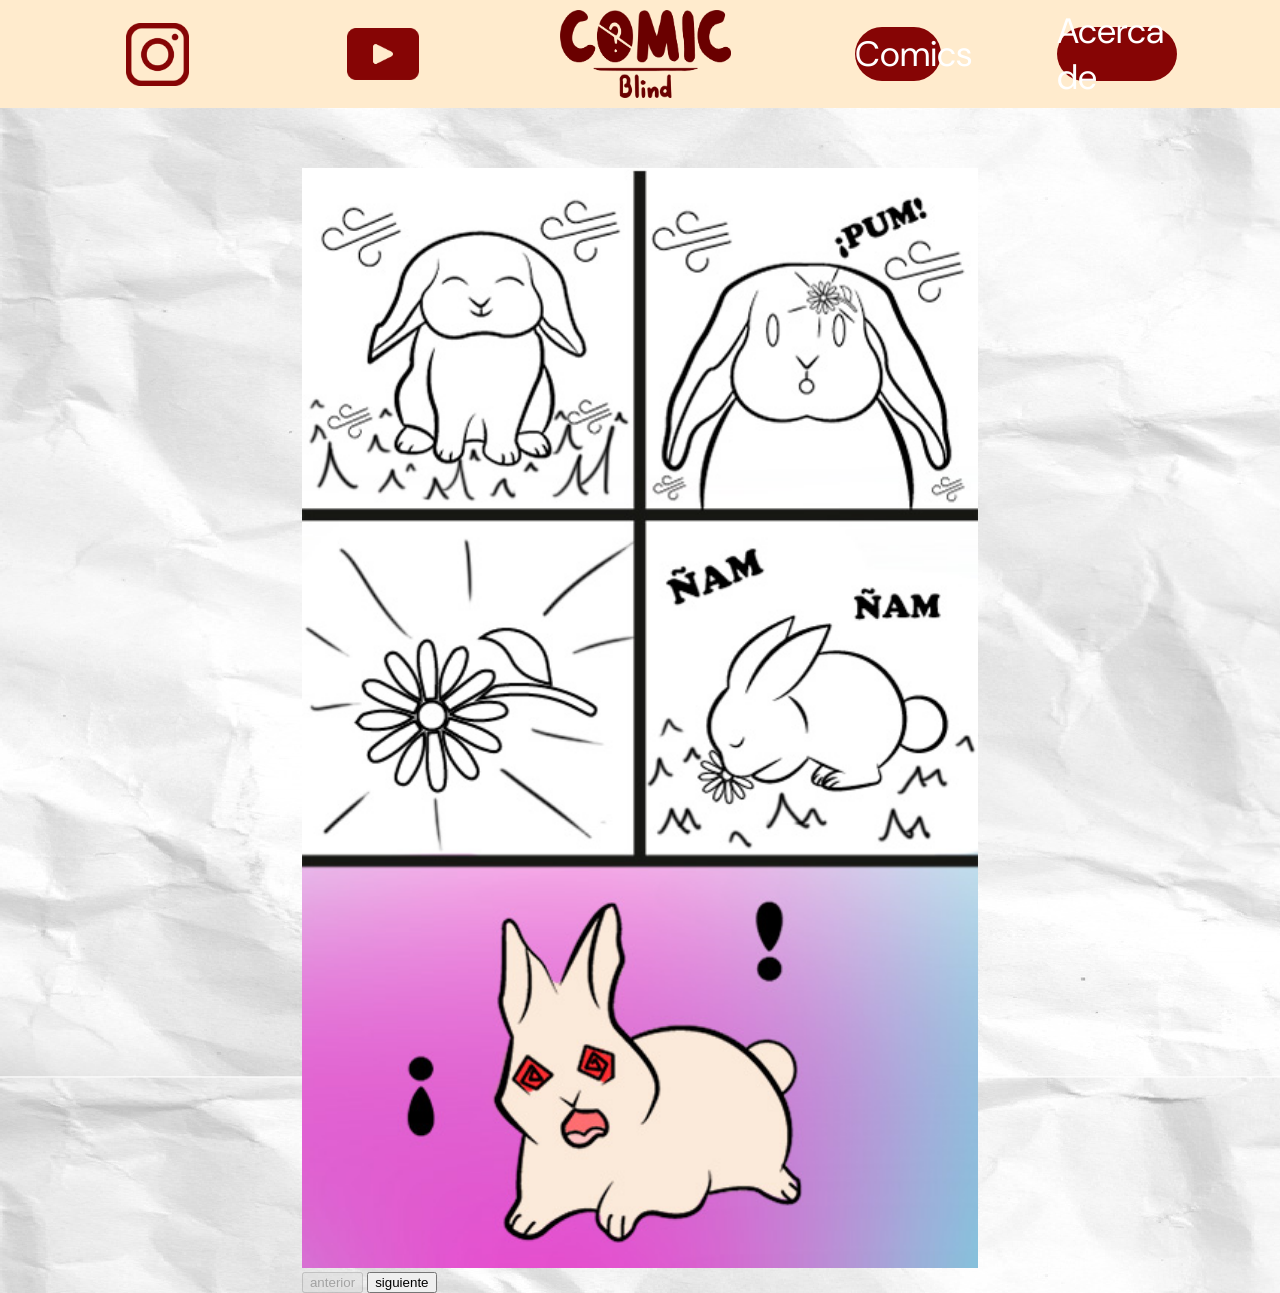
<file: yadi.html>
<!DOCTYPE html>
<html lang="en">
<head>
    <meta charset="UTF-8">
    <meta name="viewport" content="width=device-width, initial-scale=1.0">
    <title>Document</title>
    <link rel="stylesheet" href="./style 2.css">
    <script src="yadi.js" defer></script>
</head>
<body>
    <header>
        <nav>
             <a href="https://www.instagram.com/_lumi.naa/"> 
                <div class="cont-ig">
                    <img src="./Grafico/Insta logo.png" alt="" class="logoig">
                </div>
            </a> 
            <a href="http://www.youtube.com/@lumi_naa">
                <div class="cont-yt">
                    <img src="./Grafico/yt logo.png" alt="" class="logoyt">
                </div>
            </a>
        </nav> 
    

        <div class="cont-img">
            <img src="./Grafico/LOGO.png" alt="" class="logo2">
        </div>

        <nav>
            <div class="boton1">
                <a href="./index.html">Comics</a> 
            </div>
            <div class="boton2">
                <a href="./index.html">Acerca de</a>
            </div>
            
        </nav>
    </header>
    
    <main>  
        <div class="containerComic3 containerComic" id="containerComic3">
            <img src="./Grafico/Yadi/PAGINA 1.jpg" id="paginas3">
            <div>
                <button onclick="anteriorPagina()" id="anteriorBTN" disabled>anterior</button>
                <button onclick="siguientePagina()" id="siguienteBTN">siguiente</button>
            </div>
        </div>
    </main>
</body>
</html>
</file>
<file: style.css>
@font-face {
    font-family: dmsans;
    src: url(./Fonts/DMSans-VariableFont_opsz\,wght.ttf);
}
body {
    margin: 0;
    padding: 0;
    display: flex;
    align-items: center;
    flex-direction: column;
    box-sizing: border-box;
    background-color: white;
}

header {
    display: flex;
    width: 100%;
    height: 12vh;
    background-color: blanchedalmond;
}
nav {
    display: flex;
    justify-content: space-around;
    align-items: center;
    width: 80%;
    height: 100%;
}
.cont-ig{
    display: flex;
    justify-content: center;
    align-items: center;
    width: 25vh;
    height: 12vh;
    margin-left: 5vh;
}
.cont-yt{
    display: flex;
    justify-content: center;
    align-items: center;
    width: 25vh;
    height: 12vh;
}
.logoig{
    width: 7vh;
}
.logoyt{
    width: 8vh;
}
.cont-img {
    display: flex;
    justify-content: center;
    align-items: center;
    width:50%;
    height: 100%;
}
.logo2 {
    width: 19vh;
}
a{
    text-decoration: none;
    color: white;
    font-size: 2.2em;
}
.boton1 {
    display: flex;
    width: 18%;
    height: 50%;
    justify-content: space-around;
    align-items: center;
    background-color: rgb(134, 5, 5); 
    border-radius: 60px;
    font-family: dmsans;
}
.boton2 {
    display: flex;
    width: 25%;
    height: 50%;
    justify-content: space-around;
    align-items: center;
    background-color: rgb(134, 5, 5); 
    border-radius: 60px;
    margin-right: 5vh;
    font-family: dmsans;
}
.section1 {
    background-color:blanchedalmond;
    background-image:url(./Grafico/comic\ textura\ sin\ fondo.png);
    display: flex;
    margin-top: 2%;
    width: 90%;
    height: 70vh;
    border-radius: 60px;
    justify-content: center;
    align-items: center;

}
.recomendacion{
    display: flex;
    justify-content: space-around;
    align-items: center;
    width:50%;
    height:90%;
    background-color: rgb(134, 5, 5);
    border-radius: 70px;
}
h1{
    text-decoration: none;
    color:bisque;
    font-size: 4.5em;
    font-family: dmsans;
}
.portadaprincipal{
    width:36%;
    background-color: blueviolet;
}
.texto {
    width: 50%;
    height: 70%;
}
p{
    color: rgb(255, 255, 255);
    font-family: dmsans;
    font-size: 1.7em;

}
.autores {
    font-size: 1.5em;
    color: blanchedalmond;
}
.boton3 {
    display: flex;
    width: 30%;
    height: 10%;
    justify-content: center;
    align-items: center;
    background-color: rgb(183, 10, 10); 
    border-radius: 60px;
    margin-top:3vh;
    font-family: dmsans;
}
.section2{
    display: flex;
    margin-top: 50px;
    background-image: url(./Grafico/fondo\ papel.png);
    width: 90%;
    height: 60vh;
    border-radius: 60px;
    justify-content: space-around;
    align-items: center;
}
.titulo{
    text-decoration: none;
    color:rgb(134, 5, 5);
    font-size: 5em;
    font-family: dmsans;
}
.about {
    width: 60%;
    height: 90%;
    display: flex;
    justify-content: center;
    flex-direction: column;
}
.p2{ 
    color: rgb(0, 0, 0);
    font-family: dmsans;
    font-size: 2.2em;
}
.section3{
    display: flex;
    flex-direction: column;
    margin-top: 50px;
    margin-bottom: 50px;
    padding: 80px;
    background-color: rgb(134, 5, 5);
    width: 85%;
    height: 100vh;
    border-radius: 60px;
    justify-content: space-around;
    align-items: space-around;
}
.fila1{
    display: flex;
    justify-content: space-around;
    height: 31%;
    width:100%;

}
.cont-comics{
    display: flex;
    align-items: center;
    height: 100%;
    width:22% ;
    background-color: rgb(255, 255, 255);
}
.portada{
    margin-left: 20px;
    height: 90%;
}
.info {
    display: flex;
    flex-direction: column;
    justify-content: center;
    width: 43%;
    height: 80%;
    margin-left: 25px; 
}
.p3{
    font-size: 1.5em;
    color: rgb(134, 5, 5);

}
.b3{
    text-decoration: none;
    color: white;
    font-size: 1.5em;

}
</file>
<file: style 2.css>
@font-face {
    font-family: dmsans;
    src: url(./Fonts/DMSans-VariableFont_opsz\,wght.ttf);
}
body {
    margin: 0;
    padding: 0;
    display: flex;
    align-items: center;
    flex-direction: column;
    box-sizing: border-box;
    background-image: url(./Grafico/fondo\ papel.png);
}

header {
    display: flex;
    width: 100%;
    height: 12vh;
    background-color: blanchedalmond;
}
nav {
    display: flex;
    justify-content: space-around;
    align-items: center;
    width: 80%;
    height: 100%;
}
.cont-ig{
    display: flex;
    justify-content: center;
    align-items: center;
    width: 25vh;
    height: 12vh;
    margin-left: 5vh;
}
.cont-yt{
    display: flex;
    justify-content: center;
    align-items: center;
    width: 25vh;
    height: 12vh;
}
.logoig{
    width: 7vh;
}
.logoyt{
    width: 8vh;
}
.cont-img {
    display: flex;
    justify-content: center;
    align-items: center;
    width:50%;
    height: 100%;
}
.logo2 {
    width: 19vh;
}
a{
    text-decoration: none;
    color: white;
    font-size: 2.2em;
}
.boton1 {
    display: flex;
    width: 18%;
    height: 50%;
    justify-content: space-around;
    align-items: center;
    background-color: rgb(134, 5, 5); 
    border-radius: 60px;
    font-family: dmsans;
}
.boton2 {
    display: flex;
    width: 25%;
    height: 50%;
    justify-content: space-around;
    align-items: center;
    background-color: rgb(134, 5, 5); 
    border-radius: 60px;
    margin-right: 5vh;
    font-family: dmsans;
}
#paginas1 {
    margin-top: 60px;
    height: 1100px;
}
#paginas2 {
    margin-top: 60px;
    height: 1100px;
}
#paginas3 {
    margin-top: 60px;
    height: 1100px;
}
#paginas4 {
    margin-top: 60px;
    height: 1100px;
}
#paginas5 {
    margin-top: 60px;
    height: 1100px;
}
#paginas6 {
    margin-top: 60px;
    height: 1100px;
}
#paginas7 {
    margin-top: 60px;
    height: 1100px;
}
#paginas8 {
    margin-top: 60px;
    height: 1100px;
}
#paginas9 {
    margin-top: 60px;
    height: 1100px;
}
#paginas10 {
    margin-top: 60px;
    height: 1100px;
}
#paginas11 {
    margin-top: 60px;
    height: 1100px;
}
#paginas12 {
    margin-top: 60px;
    height: 1100px;
}
</file>
